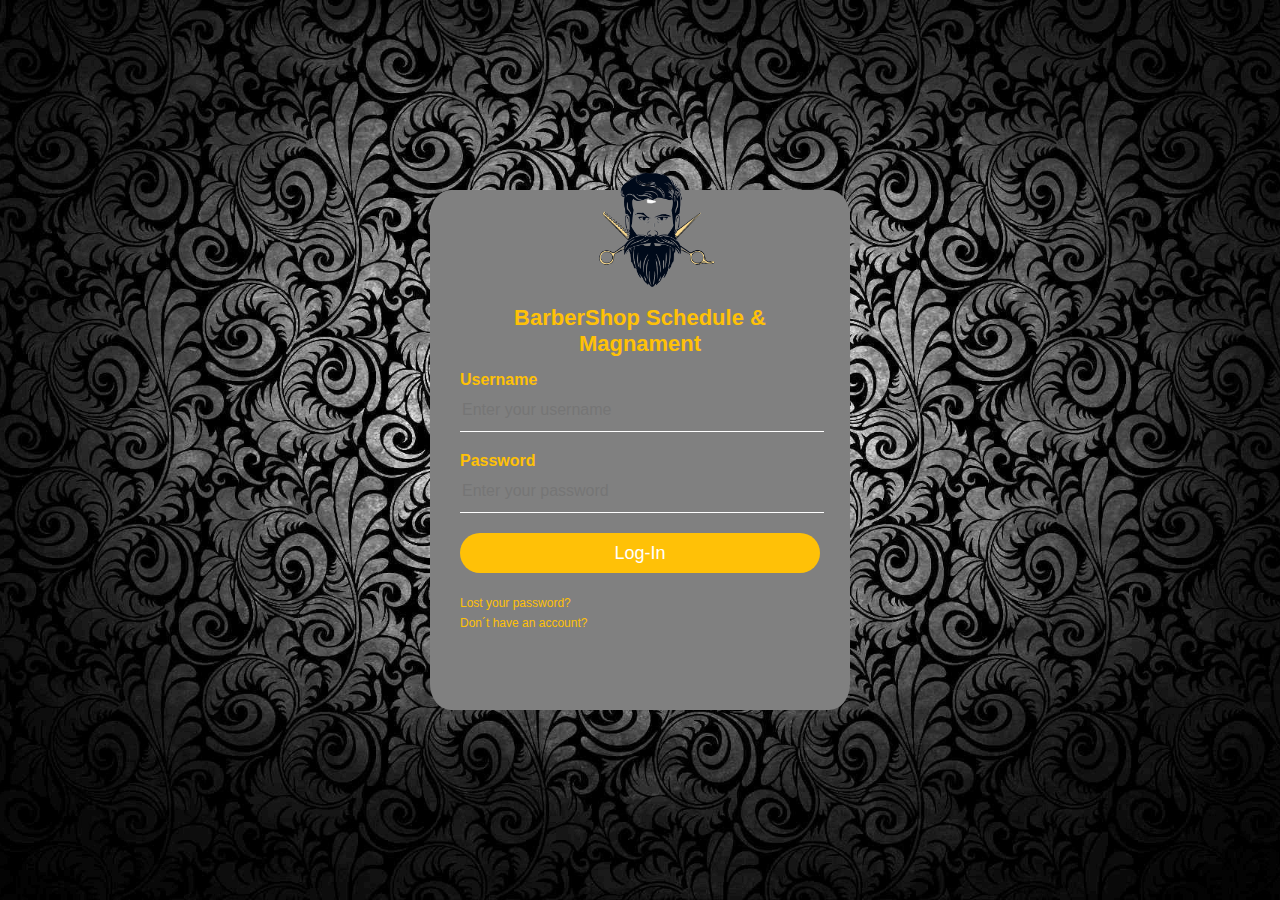
<file: app/bssam/templates/index.html>
<!DOCTYPE html>
<html lang="en">

<head>
    <link rel="stylesheet" type="text/css" href="../static/style.css" />
    <meta charset="UTF-8">
    <meta http-equiv="X-UA-Compatible" content="IE=edge">
    <meta name="viewport" content="width=device-width, initial-scale=1.0">
    <title>BarberShop Schedule & Magnament</title>
</head>

<body>
    <div class="login-box">
        <img class="avatar" src="../static/img/logo3-.png">
        <h1>BarberShop Schedule & Magnament</h1>
        <form>
            <label for="username">Username</label>
            <input type="text" placeholder="Enter your username">

            <label for="password">Password</label>
            <input type="password" placeholder="Enter your password">

            <input type="submit" value="Log-In">

            <a href="#">Lost your password?</a><br>
            <a href="#">Don´t have an account?</a>
        </form>
    </div>

</body>

</html>
</file>
<file: app/bssam/static/style.css>
body {
    margin: 0;
    padding: 0;
    background: url(img/Black\ texture\ background.jpg) no-repeat center top;
    background-size: cover;
    font-family: sans-serif;
    height: 100vh;
}

header {
    margin-top: 100px;
    text-align: center;
    font-size: larger;
    color: #ffc107;
    font-style: italic;
    font-family: 'Segoe UI', Tahoma, Geneva, Verdana, sans-serif;
}

.login-box {
    width: 420px;
    height: 520px;
    background: grey;
    color: #ffc107;
    top: 50%;
    left: 50%;
    position: absolute;
    transform: translate(-50%, -50%);
    box-sizing: border-box;
    padding: 70px 30px;
    border-radius: 5%;
}

.login-box .avatar {
    width: 145px;
    height: 140px;
    border-radius: 50%;
    position: absolute;
    top: -30px;
    left: calc(48% - 50px);
}

.login-box h1 {
    padding-top: 30px;
    text-align: center;
    font-size: 22px;
}

.login-box label {
    margin: 0;
    padding: 0;
    font-weight: bold;
    display: block;
}

.login-box input {
    width: 100%;
    margin-bottom: 20px;
}

.login-box input[type="text"],
.login-box input[type="password"] {
    border: none;
    border-bottom: 1px solid #fff;
    background: transparent;
    outline: none;
    height: 40px;
    color: #fff;
    font-size: 16px;
}

.login-box input[type="submit"] {
    border: none;
    outline: none;
    height: 40px;
    background: #ffc107;
    color: #fff;
    font-size: 18px;
    border-radius: 20px;
}

.login-box input[type="submit"]:hover {
    cursor: pointer;
    background: #ffc107;
    color: #000;
}

.login-box a {
    text-decoration: none;
    font-size: 12px;
    line-height: 20px;
    color: #ffc107;
}

.login-box a:hover {
    color: #fff;
}

/* Extra large devices*/
@media (max-width:1220px){
    body,header,.login-box {
        font-size: 14px;
    }
}

/* Large devices*/
@media (max-width:992px){
    body,header,.login-box {
        font-size: 16px;
    }
}

/* Medium devices*/
@media (max-width:768px){
    body,header,.login-box {
        font-size: 18px;
    }
}

/* Small devices*/
@media (max-width:576px){
    body,header,.login-box {
        font-size: 20px;
    }
}
</file>
